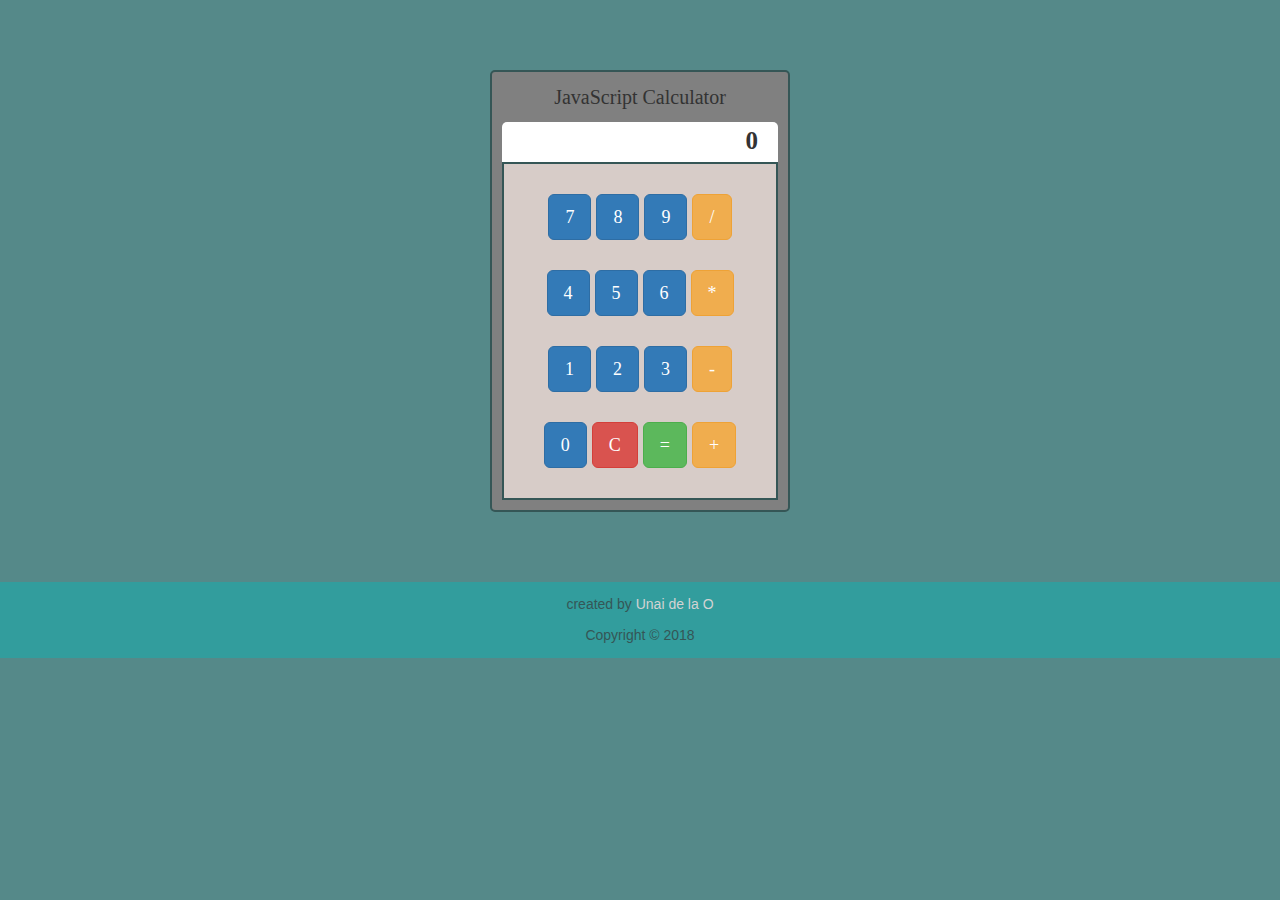
<file: Projects/JavaScript Calculator/index.html>
<!DOCTYPE html>
<html lang="en">
  <head>
    <meta charset="UTF-8">
    <meta name="viewport" content="width=device-width, initial-scale=1.0">
    <meta http-equiv="X-UA-Compatible" content="ie=edge">
    <title>JavaScript Calculator</title>
    <!-- Latest compiled and minified CSS -->
    <link rel="stylesheet" href="https://maxcdn.bootstrapcdn.com/bootstrap/3.3.7/css/bootstrap.min.css"
    integrity="sha384-BVYiiSIFeK1dGmJRAkycuHAHRg32OmUcww7on3RYdg4Va+PmSTsz/K68vbdEjh4u"
    crossorigin="anonymous">
    <!-- my CSS -->
    <link rel="stylesheet" href="style.css">
    <!-- Font Awesome minified CSS -->
    <link rel="stylesheet" href="https://cdnjs.cloudflare.com/ajax/libs/font-awesome/4.7.0/css/font-awesome.min.css">
  </head>
  <body>
    <div id="main" class="text-center">
      <div id="calculatorFrame">
        <p>JavaScript Calculator</p>
        <div id="lcdFrame">
          <span id="lcdText">0</span>
        </div>
        <div id="buttonsFrame">
            <br>
            <a class="btn btn-primary btn-lg" id="7">7</a>
            <a class="btn btn-primary btn-lg" id="8">8</a>
            <a class="btn btn-primary btn-lg" id="9">9</a>
            <a class="btn btn-warning btn-lg" id="/">/</a>
            <br>
            <br>
            <a class="btn btn-primary btn-lg" id="4">4</a>
            <a class="btn btn-primary btn-lg" id="5">5</a>
            <a class="btn btn-primary btn-lg" id="6">6</a>
            <a class="btn btn-warning btn-lg" id="*">*</a>
            <br>
            <br>
            <a class="btn btn-primary btn-lg" id="1">1</a>
            <a class="btn btn-primary btn-lg" id="2">2</a>
            <a class="btn btn-primary btn-lg" id="3">3</a>
            <a class="btn btn-warning btn-lg" id="-">-</a>
            <br>
            <br>
            <a class="btn btn-primary btn-lg" id="0">0</a>
            <a class="btn btn-danger btn-lg" id="delete">C</a>
            <a class="btn btn-success btn-lg" id="result">=</a>
            <a class="btn btn-warning btn-lg" id="+">+</a>
            <br>
            <br>
          </div>
        </div>
      </div>
   </div>
   <footer>
     <p></p>
     <p>created by <a href="http://codepen.io/unaidelao/">Unai de la O</a></p>
     <p>Copyright &copy; 2018</p>
   </footer>

   <!-- JQuery -->
   <script src="https://cdnjs.cloudflare.com/ajax/libs/jquery/3.1.0/jquery.min.js"></script>
   <!-- my JS -->
   <script src="index.js"></script>
  </body>
</html>
</file>
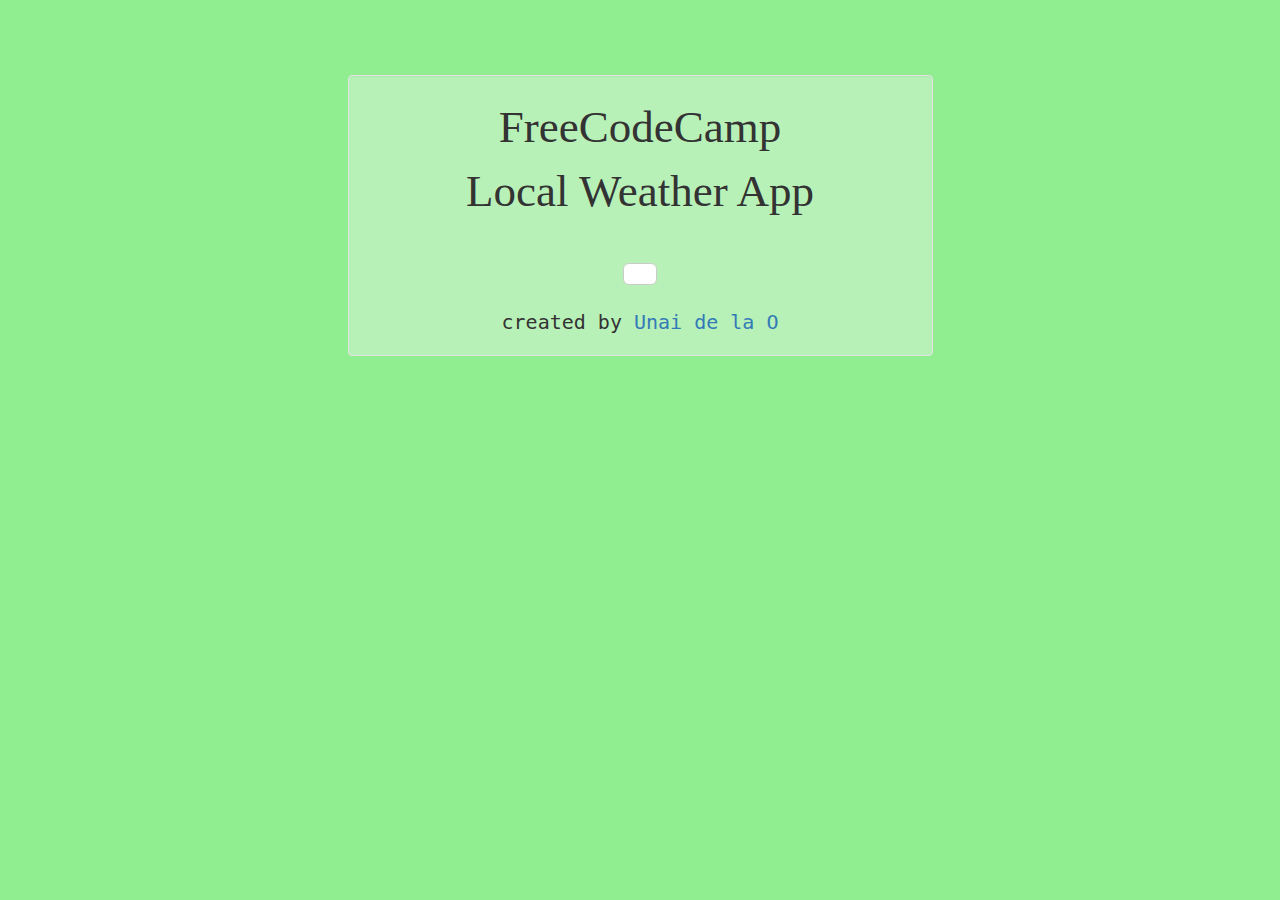
<file: Projects/Local Weather App/index.html>
<!DOCTYPE html>
<html lang="en">
  <head>
    <meta charset="UTF-8">
    <meta name="viewport" content="width=device-width, initial-scale=1.0">
    <meta http-equiv="X-UA-Compatible" content="ie=edge">
    <title>Local Weather App</title>
    <!-- Latest compiled and minified CSS -->
    <link rel="stylesheet" href="https://maxcdn.bootstrapcdn.com/bootstrap/3.3.7/css/bootstrap.min.css"
    integrity="sha384-BVYiiSIFeK1dGmJRAkycuHAHRg32OmUcww7on3RYdg4Va+PmSTsz/K68vbdEjh4u"
    crossorigin="anonymous">
    <!-- my CSS -->
    <link rel="stylesheet" href="style.css">
  </head>
  <body>
    <div class="container text-center">
      <div class="row">
        <div class="col-md-6 col-md-offset-3 well">
          <div id="title">
            <p>FreeCodeCamp<br>Local Weather App</p>
          </div>
          <div id="city-country"></div>
          <div id="country"></div>
          <div id="weatherType"></div>
          <div id="fahrenheit" class="btn btn-default btn-lg"></div>
          <div id="footer">
            <span>created by<a href="https://github.com/unaidelao" target="_blank"> Unai de la O</a></span>
          </div>
        </div>
      </div>
    </div>
  <!-- JQuery -->
  <script src="https://cdnjs.cloudflare.com/ajax/libs/jquery/3.1.0/jquery.min.js"></script>
  <!-- my JS -->
  <script src="index.js"></script>
  </body>
</html>
</file>
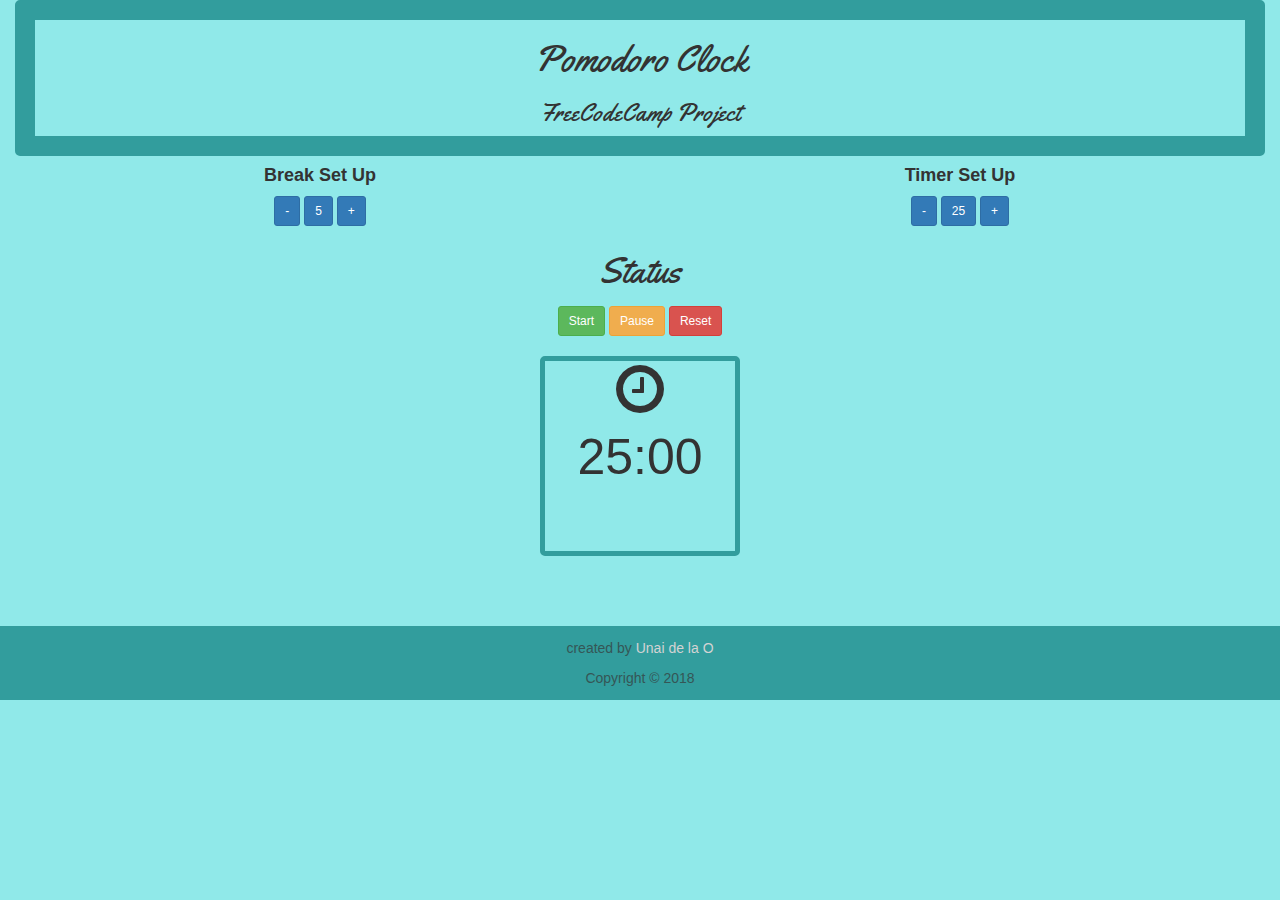
<file: Projects/Pomodoro Clock/index.html>
<!DOCTYPE html>
<html lang="en">
  <head>
    <meta charset="UTF-8">
    <meta name="viewport" content="width=device-width, initial-scale=1.0">
    <meta http-equiv="X-UA-Compatible" content="ie=edge">
    <title>Pomodoro Clock</title>
    <!-- Latest compiled and minified CSS -->
    <link rel="stylesheet" href="https://maxcdn.bootstrapcdn.com/bootstrap/3.3.7/css/bootstrap.min.css"
    integrity="sha384-BVYiiSIFeK1dGmJRAkycuHAHRg32OmUcww7on3RYdg4Va+PmSTsz/K68vbdEjh4u"
    crossorigin="anonymous">
    <!-- my CSS -->
    <link rel="stylesheet" href="style.css">
    <!-- Font Awesome minified CSS -->
    <link rel="stylesheet" href="https://cdnjs.cloudflare.com/ajax/libs/font-awesome/4.7.0/css/font-awesome.min.css">
    <!-- Google Fonts -->
    <link href="https://fonts.googleapis.com/css?family=Yellowtail" rel="stylesheet">
    <!-- Audio -->
    <audio>
	      <source src="http://www.myinstants.com/media/sounds/alert-hq.mp3"></source>
    </audio>
  </head>
  <body>
    <section class="container-fluid">
      <article id="mainTitle">
        <div class="row">
          <div class="col">
            <h1>Pomodoro Clock</h1>
            <h3>FreeCodeCamp Project</h3>
          </div>
        </div>
      </article>
      <!-- Zona de botones para el tiempo -->
      <article>
        <div class="row">
          <div class="col-xs-6">
            <h4>Break Set Up</h4>
          </div>
          <div class="col-xs-6">
            <h4>Timer Set Up</h4>
          </div>
        </div>

        <div class="row">
          <div class="col-xs-6">
            <button type="button" id="breakMinusBtn" class="btn btn-primary btn-sm">-</button>
            <button type="button" id="breakTime" class="btn btn-primary btn-sm">5</button>
            <button type="button" id="breakPlusBtn" class="btn btn-primary btn-sm">+</button>
          </div>
          <div class="col-xs-6">
            <button type="button" id="sessionMinusBtn" class="btn btn-primary btn-sm">-</button>
            <button type="button" id="sessionTime" class="btn btn-primary btn-sm">25</button>
            <button type="button" id="sessionPlusBtn" class="btn btn-primary btn-sm">+</button>
          </div>
        </div>
      </article>
      <br>

      <!-- Zona del reloj -->
      <article>
        <div class="row">
          <div class="col" id="status">
            <p>Status</p>
          </div>
        </div>
        <!-- Botones Start, Pause y Reset -->
        <div class="row">
          <button type="button" id="startBtn" class="btn btn-success btn-sm">Start</button>
          <button type="button" id="pauseBtn" class="btn btn-warning btn-sm">Pause</button>
          <button type="button" id="resetBtn" class="btn btn-danger btn-sm">Reset</button>
        </div>
        <br>
        <div class="row">
          <div class="col" id="clock">
            <i class="fa fa-clock-o fa-4x" aria-hidden="true"></i>
            <p id="clockTimer">25</p>
          </div>
        </div>
      </article>
    </section>
   <footer>
     <p></p>
     <p>created by <a href="http://codepen.io/unaidelao/">Unai de la O</a></p>
     <p>Copyright &copy; 2018</p>
   </footer>

   <!-- JQuery -->
   <script src="https://ajax.googleapis.com/ajax/libs/jquery/3.3.1/jquery.min.js"></script>
   <!-- my JS -->
   <script src="index.js"></script>
  </body>
</html>
</file>
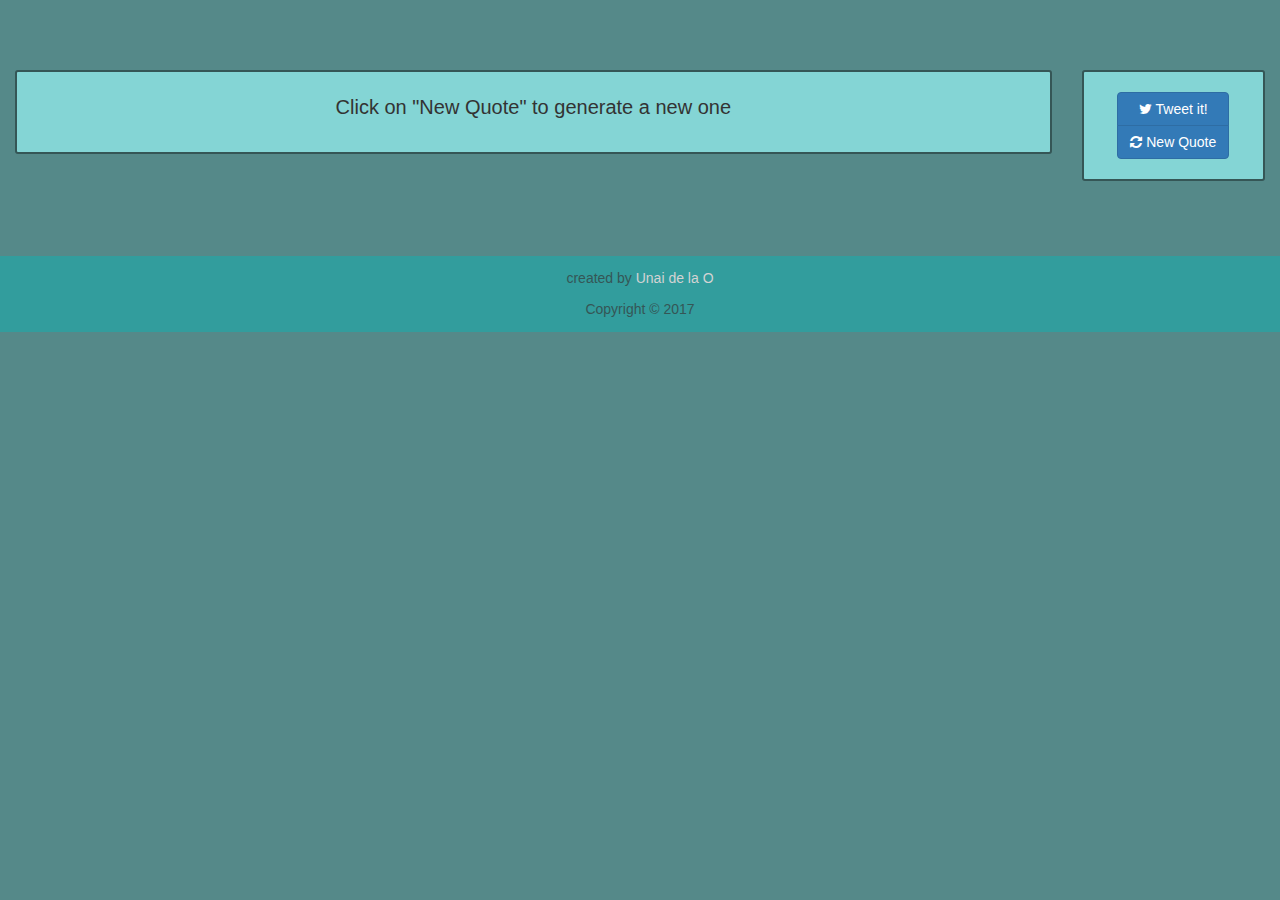
<file: Projects/Random Quote Machine/index.html>
<!DOCTYPE html>
<html lang="en">
  <head>
    <meta charset="UTF-8">
    <meta name="viewport" content="width=device-width, initial-scale=1.0">
    <meta http-equiv="X-UA-Compatible" content="ie=edge">
    <title>Ramdom Quote Machine</title>
    <!-- Latest compiled and minified CSS -->
    <link rel="stylesheet" href="https://maxcdn.bootstrapcdn.com/bootstrap/3.3.7/css/bootstrap.min.css"
    integrity="sha384-BVYiiSIFeK1dGmJRAkycuHAHRg32OmUcww7on3RYdg4Va+PmSTsz/K68vbdEjh4u"
    crossorigin="anonymous">
    <!-- my CSS -->
    <link rel="stylesheet" href="misestilos.css">
    <!-- Font Awesome minified CSS -->
    <link rel="stylesheet" href="https://cdnjs.cloudflare.com/ajax/libs/font-awesome/4.7.0/css/font-awesome.min.css">
  </head>
  <body>
    <section id="main">
      <div class="container-fluid">
        <div class="row">
          <div class="col-md-10">
            <article id="quoteDisplay" class="box">
              <p>Click on "New Quote" to generate a new one</p>
            </article>
          </div>
        <div class="col-md-2">
           <aside class="box">
             <div class="btn-group-vertical">
               <a id="tweetting" href="#" class="btn btn-primary twitter-share-button" target="_blank"><i class="fa fa-twitter" aria-hidden:"true"></i> Tweet it!</a>
               <a class="btn btn-primary" id="newQuote"><i class="fa fa-refresh" aria-hidden:"true"></i> New Quote</a>
             </div>
          </aside>
        </div>
       </div>
     </div>
   </section>

   <footer>
     <p></p>
     <p>created by <a href="http://codepen.io/unaidelao/">Unai de la O</a></p>
     <p>Copyright &copy; 2017</p>
   </footer>

   <!-- JQuery -->
   <script src="https://cdnjs.cloudflare.com/ajax/libs/jquery/3.1.0/jquery.min.js"></script>
   <!-- my JS -->
   <script src="index.js"></script>
  </body>
</html>
</file>
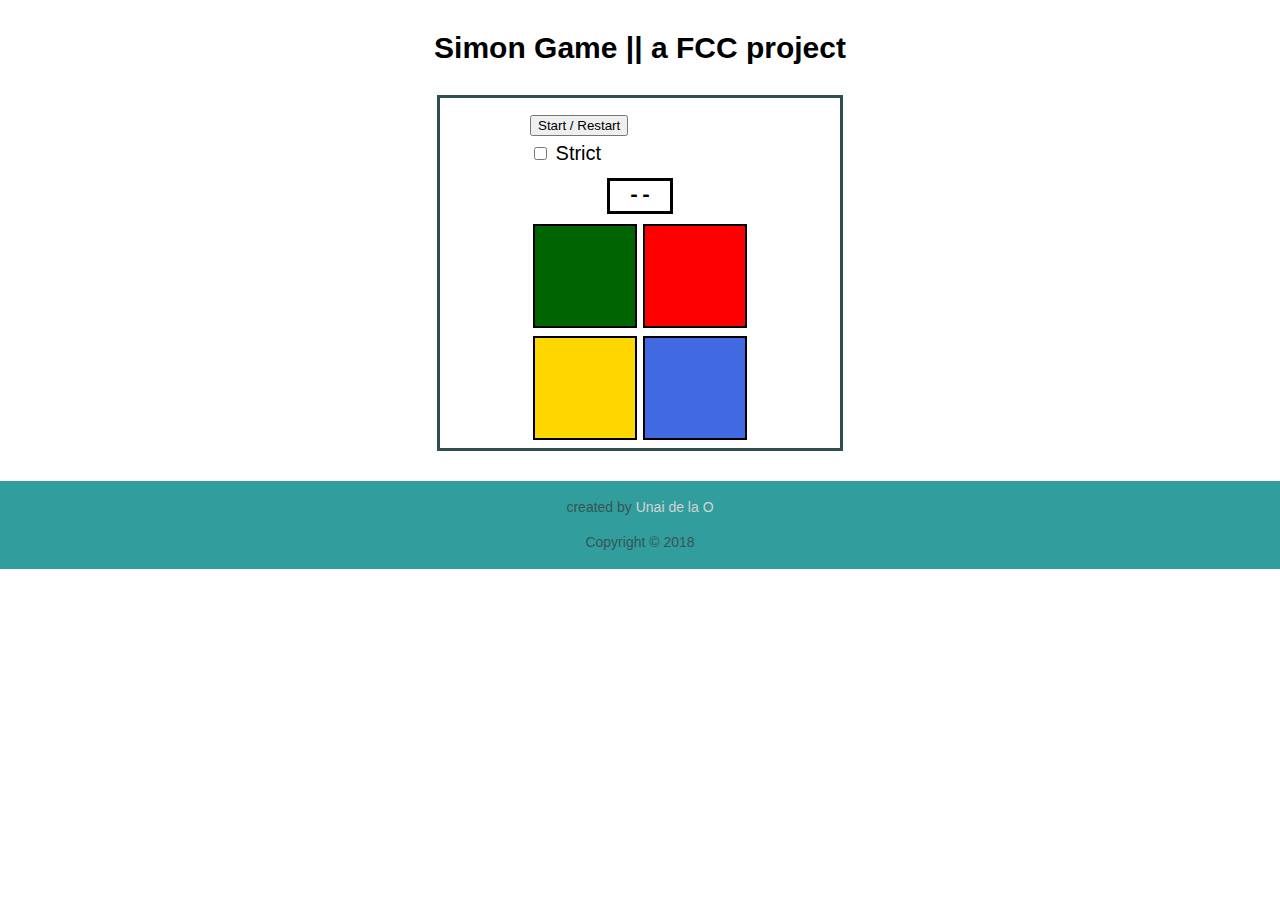
<file: Projects/Simon Says Game/index.html>
<!DOCTYPE html>
<html lang="en">
  <head>
    <meta charset="UTF-8">
    <meta name="viewport" content="width=device-width, initial-scale=1.0">
    <meta http-equiv="X-UA-Compatible" content="ie=edge">
    <title>Simon Game</title>
    <!-- my CSS -->
    <link rel="stylesheet" href="style.css">
  </head>
  <body>
    
    <!-- GAME TITLE -->
    <div id="title">
      <h2>Simon Game || a FCC project</h2>
    </div>
    
    <!-- wrapper for background-image -->
    <div class="wrapper">
    <!-- BUTTONS AND DISPLAY ZONE -->
    <div id="displayZone">
    
      <!-- Start Button -->
      <div id="startBtnDiv">
        <button id="startBtn">Start / Restart</button>
      </div>
      
      <!-- Strict checkbox -->
      <div id="strictBtn">
        <label><input type="checkbox" id="cbox1" value="strict_checkbox"> Strict</label>
      </div>
      
      <!-- Display Led -->
      <div id="displayLed"></div>
    </div> <!-- end div displayZone -->
    
    <!-- COLORED BUTTONS ZONE (Play Zone) -->
    <div id="playZone">
      <div>
        <!-- green button-->
        <div id="a" class="playBtn"></div>
        <!-- red button-->
        <div id="b" class="playBtn"></div>
      </div>
      <div>
        <!-- yellow button-->
        <div id="c" class="playBtn"></div>
        <!-- blue button-->
        <div id="d" class="playBtn"></div>
      </div>
    </div> <!-- end div playZone -->
    </div> <!-- end class wrapper -->
    
    <!-- FOOTER -->
    <footer>
     <p></p>
     <p>created by <a href="http://codepen.io/unaidelao/">Unai de la O</a></p>
     <p>Copyright &copy; 2018</p>
   </footer>
     
    <!-- JQuery -->
    <script src="https://ajax.googleapis.com/ajax/libs/jquery/3.3.1/jquery.min.js"></script>
    <!-- my JS -->
    <script src="index.js"></script>
  </body>
</html>
</file>
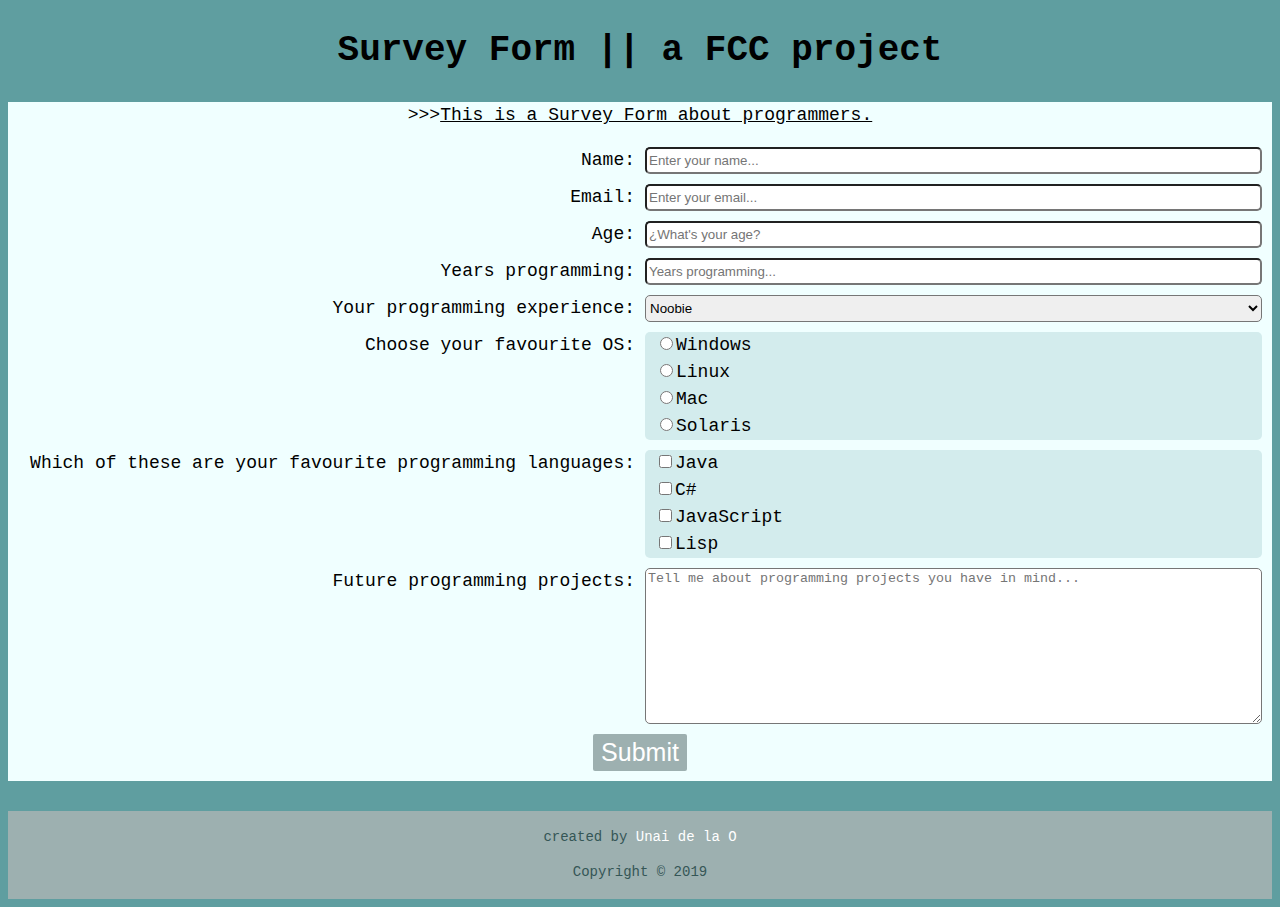
<file: Projects/Survey Form/index.html>
<!DOCTYPE html>
<html lang="en">
    <head>
        <meta charset="UTF-8" />
        <meta name="viewport" content="width=device-width, initial-scale=1.0" />
        <meta http-equiv="X-UA-Compatible" content="ie=edge" />
        <title>Survey Form</title>
        <!-- my CSS -->
        <link rel="stylesheet" href="style.css" />
    </head>
    <body>
        <!-- title -->
        <h1 id="title">Survey Form || a FCC project</h1>
        <!-- FORM -->
        <form id="survey-form">
            <p>>>><span>This is a Survey Form about programmers.</span></p>

            <!-- name -->
            <div class="input-div">
                <label id="name-label" class="go-right" for="name"
                    >Name:
                </label>
                <input
                    type="text"
                    name="name"
                    id="name"
                    placeholder="Enter your name..."
                    required
                />
            </div>

            <!-- email -->
            <div class="input-div">
                <label id="email-label" class="go-right" for="email"
                    >Email:
                </label>
                <input
                    type="email"
                    name="email"
                    id="email"
                    placeholder="Enter your email..."
                    required
                />
            </div>

            <!-- age -->
            <div class="input-div">
                <label id="age-label" class="go-right" for="age">Age: </label>
                <input
                    type="number"
                    name="age"
                    id="age"
                    placeholder="¿What's your age?"
                    min="1"
                    max="100"
                />
            </div>

            <!-- years programming -->
            <div class="input-div">
                <label id="number-label" class="go-right" for="number"
                    >Years programming:
                </label>
                <input
                    type="number"
                    name="number"
                    id="number"
                    placeholder="Years programming..."
                    min="0"
                    max="75"
                />
            </div>

            <!-- DROPDOWN, programming experience -->
            <div class="input-div">
                <label for="experience" class="go-right"
                    >Your programming experience:
                </label>
                <select id="dropdown" name="experience">
                    <option disabled value>Select an option</option>
                    <option value="noobie">Noobie</option>
                    <option value="junior">Junior Programmer</option>
                    <option value="senior">Senior Programmer</option>
                    <option value="expert">Expert Programmer</option>
                </select>
            </div>

            <!-- RADIO GROUP, favourite OS -->
            <div class="input-div">
                <label for="favourite-os" class="go-right"
                    >Choose your favourite OS:
                </label>
                <div class="radio-group">
                    <input
                        type="radio"
                        name="favourite-os"
                        value="Windows"
                    />Windows<br />
                    <input
                        type="radio"
                        name="favourite-os"
                        value="Linux"
                    />Linux<br />
                    <input
                        type="radio"
                        name="favourite-os"
                        value="Mac"
                    />Mac<br />
                    <input
                        type="radio"
                        name="favourite-os"
                        value="Linux"
                    />Solaris<br />
                </div>
            </div>

            <!-- CHECKBOX, favourite programming languages -->
            <div class="input-div">
                <label for="favourite-languages" class="go-right"
                    >Which of these are your favourite programming languages:
                </label>
                <div class="checkbox">
                    <input
                        type="checkbox"
                        name="favourite-languages"
                        value="Java"
                    />Java<br />
                    <input
                        type="checkbox"
                        name="favourite-languages"
                        value="C#"
                    />C#<br />
                    <input
                        type="checkbox"
                        name="favourite-languages"
                        value="JavaScript"
                    />JavaScript<br />
                    <input
                        type="checkbox"
                        name="favourite-languages"
                        value="Lisp"
                    />Lisp<br />
                </div>
            </div>

            <!-- text area -->
            <div class="input-div">
                <label for="future-projects" class="go-right"
                    >Future programming projects:
                </label>
                <textarea
                    rows="10"
                    cols="50"
                    id="future-projects"
                    name="future-projects"
                    placeholder="Tell me about programming projects you have in mind..."
                ></textarea>
            </div>

            <!-- submit button -->
            <button id="submit" type="submit">Submit</button>
        </form>

        <!-- FOOTER -->
        <footer>
            <p></p>
            <p>
                created by
                <a href="http://codepen.io/unaidelao/">Unai de la O</a>
            </p>
            <p>Copyright &copy; 2019</p>
        </footer>
    </body>
</html>
</file>
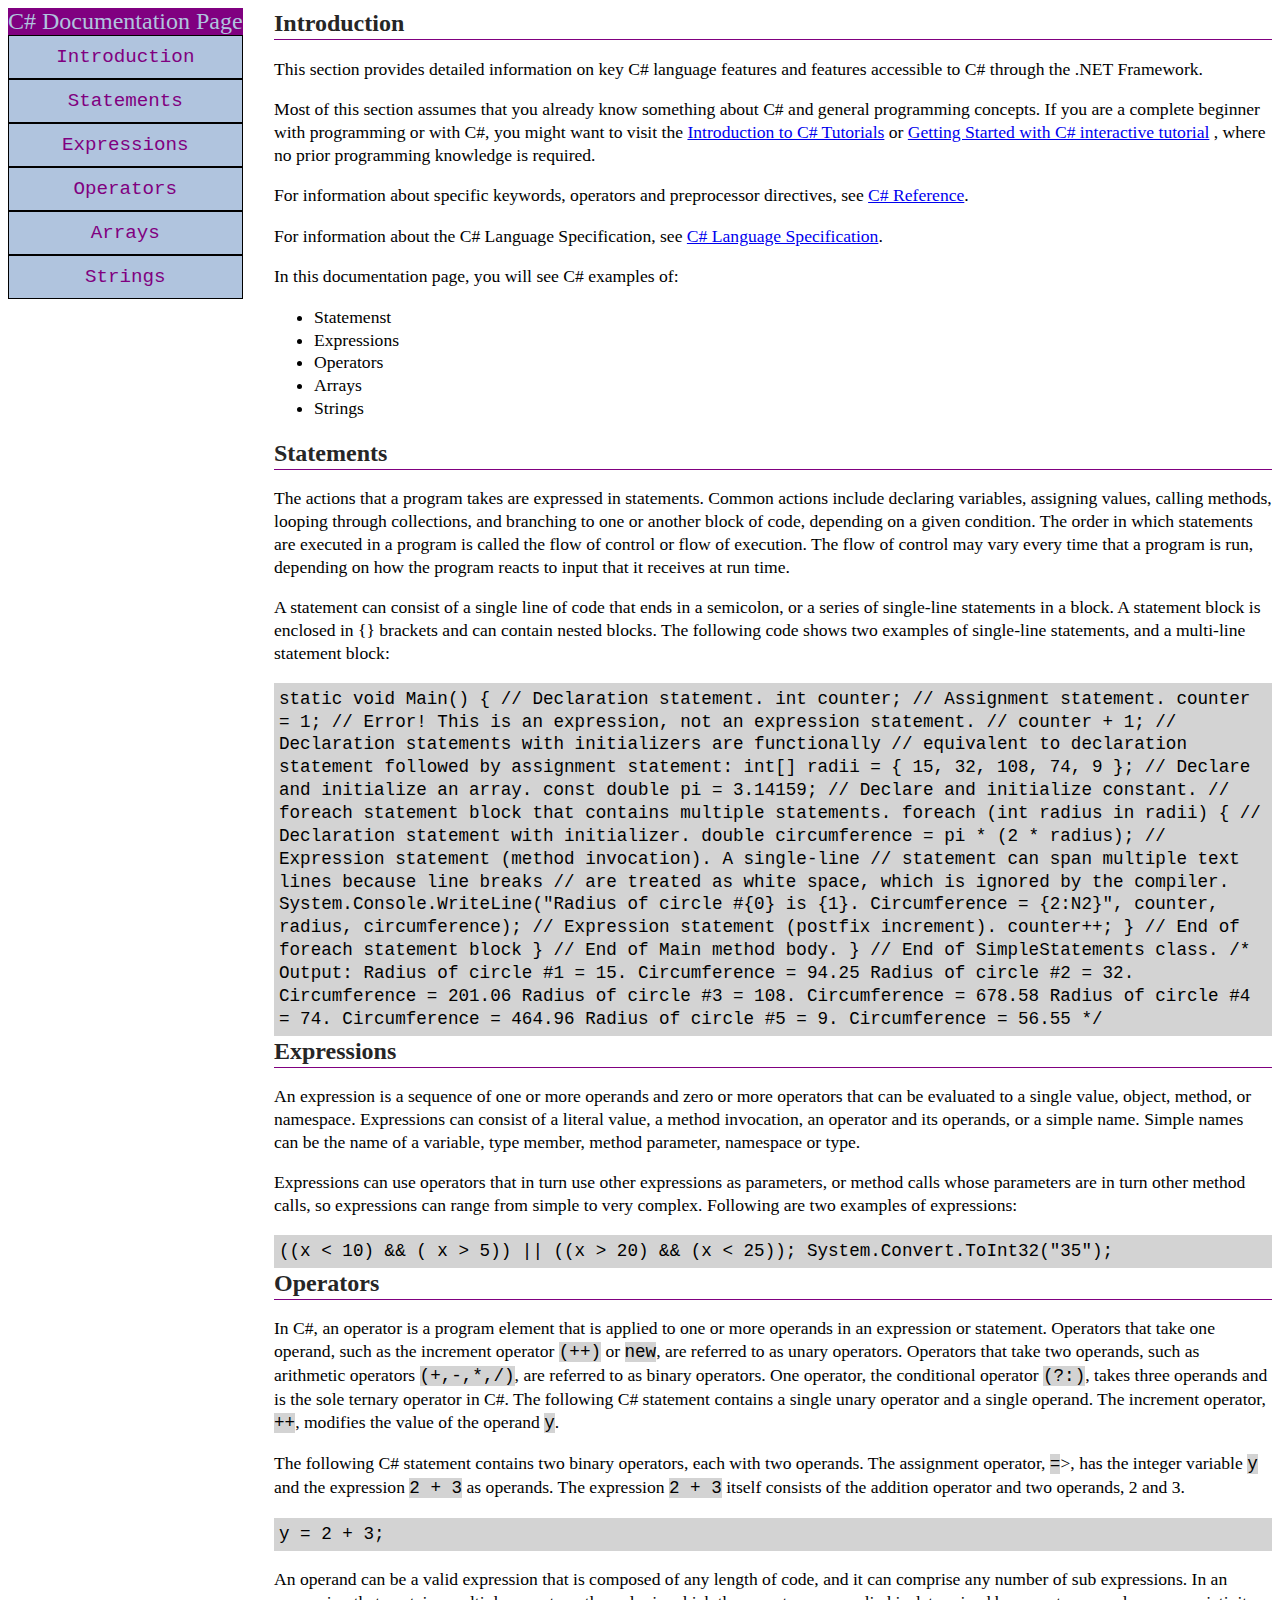
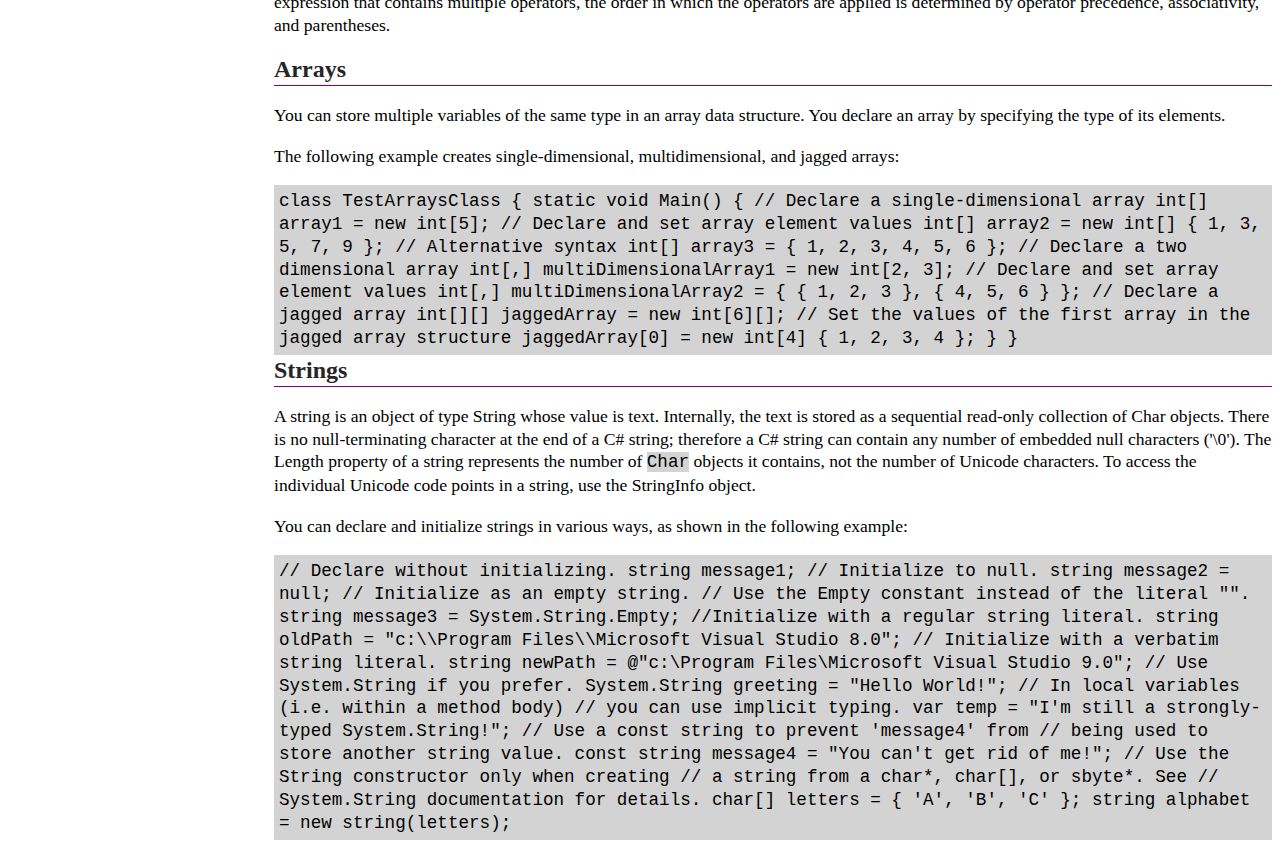
<file: Projects/Technical Documentation Page/index.html>
<!DOCTYPE html>
<html lang="en">
    <head>
        <meta charset="UTF-8" />
        <meta name="viewport" content="width=device-width, initial-scale=1.0" />
        <meta http-equiv="X-UA-Compatible" content="ie=edge" />
        <meta name="author" content="Unai de la O" />
        <!-- my CSS -->
        <link rel="stylesheet" href="style.css" />
        <title>C# Technical Documentation Page</title>
    </head>
    <body>
        <div id="grid-layout">
            <!-- NAVBAR -->
            <nav id="navbar">
                <header>C# Documentation Page</header>
                <a href="#Introduction" class="nav-link">Introduction</a>
                <a href="#Statements" class="nav-link">Statements</a>
                <a href="#Expressions" class="nav-link">Expressions</a>
                <a href="#Operators" class="nav-link">Operators</a>
                <a href="#Arrays" class="nav-link">Arrays</a>
                <a href="#Strings" class="nav-link">Strings</a>
            </nav>
            <!-- MAIN -->
            <main id="main-doc">
                <!-- Introduction -->
                <section id="Introduction" class="main-section">
                    <header>Introduction</header>
                    <p>
                        This section provides detailed information on key C#
                        language features and features accessible to C# through
                        the .NET Framework.
                    </p>
                    <p>
                        Most of this section assumes that you already know
                        something about C# and general programming concepts. If
                        you are a complete beginner with programming or with C#,
                        you might want to visit the
                        <a
                            href="https://docs.microsoft.com/en-us/dotnet/csharp/tutorials/intro-to-csharp/index"
                            >Introduction to C# Tutorials</a
                        >
                        or
                        <a
                            href="https://dotnet.microsoft.com/learn/dotnet/in-browser-tutorial/1"
                            >Getting Started with C# interactive tutorial</a
                        >
                        , where no prior programming knowledge is required.
                    </p>
                    <p>
                        For information about specific keywords, operators and
                        preprocessor directives, see
                        <a
                            href="https://docs.microsoft.com/en-us/dotnet/csharp/language-reference/index"
                            >C# Reference</a
                        >.
                    </p>
                    <p>
                        For information about the C# Language Specification, see
                        <a
                            href="https://docs.microsoft.com/en-us/dotnet/csharp/language-reference/language-specification/introduction"
                            >C# Language Specification</a
                        >.
                    </p>
                    <p>
                        In this documentation page, you will see C# examples of:
                    </p>
                    <ul>
                        <li>Statemenst</li>
                        <li>Expressions</li>
                        <li>Operators</li>
                        <li>Arrays</li>
                        <li>Strings</li>
                    </ul>
                </section>
                <!-- Statements -->
                <section id="Statements" class="main-section">
                    <header>Statements</header>
                    <p>
                        The actions that a program takes are expressed in
                        statements. Common actions include declaring variables,
                        assigning values, calling methods, looping through
                        collections, and branching to one or another block of
                        code, depending on a given condition. The order in which
                        statements are executed in a program is called the flow
                        of control or flow of execution. The flow of control may
                        vary every time that a program is run, depending on how
                        the program reacts to input that it receives at run
                        time.
                    </p>
                    <p>
                        A statement can consist of a single line of code that
                        ends in a semicolon, or a series of single-line
                        statements in a block. A statement block is enclosed in
                        {} brackets and can contain nested blocks. The following
                        code shows two examples of single-line statements, and a
                        multi-line statement block:
                    </p>
                    <code class="large-code"
                        >static void Main() { // Declaration statement. int
                        counter; // Assignment statement. counter = 1; // Error!
                        This is an expression, not an expression statement. //
                        counter + 1; // Declaration statements with initializers
                        are functionally // equivalent to declaration statement
                        followed by assignment statement: int[] radii = { 15,
                        32, 108, 74, 9 }; // Declare and initialize an array.
                        const double pi = 3.14159; // Declare and initialize
                        constant. // foreach statement block that contains
                        multiple statements. foreach (int radius in radii) { //
                        Declaration statement with initializer. double
                        circumference = pi * (2 * radius); // Expression
                        statement (method invocation). A single-line //
                        statement can span multiple text lines because line
                        breaks // are treated as white space, which is ignored
                        by the compiler. System.Console.WriteLine("Radius of
                        circle #{0} is {1}. Circumference = {2:N2}", counter,
                        radius, circumference); // Expression statement (postfix
                        increment). counter++; } // End of foreach statement
                        block } // End of Main method body. } // End of
                        SimpleStatements class. /* Output: Radius of circle #1 =
                        15. Circumference = 94.25 Radius of circle #2 = 32.
                        Circumference = 201.06 Radius of circle #3 = 108.
                        Circumference = 678.58 Radius of circle #4 = 74.
                        Circumference = 464.96 Radius of circle #5 = 9.
                        Circumference = 56.55 */</code
                    >
                </section>
                <!-- Expressions -->
                <section id="Expressions" class="main-section">
                    <header>Expressions</header>
                    <p>
                        An expression is a sequence of one or more operands and
                        zero or more operators that can be evaluated to a single
                        value, object, method, or namespace. Expressions can
                        consist of a literal value, a method invocation, an
                        operator and its operands, or a simple name. Simple
                        names can be the name of a variable, type member, method
                        parameter, namespace or type.
                    </p>
                    <p>
                        Expressions can use operators that in turn use other
                        expressions as parameters, or method calls whose
                        parameters are in turn other method calls, so
                        expressions can range from simple to very complex.
                        Following are two examples of expressions:
                    </p>
                    <code class="large-code"
                        >((x < 10) && ( x > 5)) || ((x > 20) && (x < 25));
                        System.Convert.ToInt32("35");</code
                    >
                </section>
                <!-- Operators -->
                <section id="Operators" class="main-section">
                    <header>Operators</header>
                    <p>
                        In C#, an operator is a program element that is applied
                        to one or more operands in an expression or statement.
                        Operators that take one operand, such as the increment
                        operator <code class="small-code">(++)</code> or
                        <code class="small-code">new</code>, are referred to as
                        unary operators. Operators that take two operands, such
                        as arithmetic operators
                        <code class="small-code">(+,-,*,/)</code>, are referred
                        to as binary operators. One operator, the conditional
                        operator <code class="small-code">(?:)</code>, takes
                        three operands and is the sole ternary operator in C#.
                        The following C# statement contains a single unary
                        operator and a single operand. The increment operator,
                        <code class="small-code">++</code>, modifies the value
                        of the operand <code class="small-code">y</code>.
                    </p>
                    <p>
                        The following C# statement contains two binary
                        operators, each with two operands. The assignment
                        operator,
                        <code class="small-code">=</code>>, has the integer
                        variable <code class="small-code">y</code> and the
                        expression <code class="small-code">2 + 3</code> as
                        operands. The expression
                        <code class="small-code">2 + 3</code> itself consists of
                        the addition operator and two operands, 2 and 3.
                    </p>
                    <code class="large-code">y = 2 + 3;</code>
                    <p>
                        An operand can be a valid expression that is composed of
                        any length of code, and it can comprise any number of
                        sub expressions. In an expression that contains multiple
                        operators, the order in which the operators are applied
                        is determined by operator precedence, associativity, and
                        parentheses.
                    </p>
                </section>
                <!-- Arrays -->
                <section id="Arrays" class="main-section">
                    <header>Arrays</header>
                    <p>
                        You can store multiple variables of the same type in an
                        array data structure. You declare an array by specifying
                        the type of its elements.
                    </p>
                    <p>
                        The following example creates single-dimensional,
                        multidimensional, and jagged arrays:
                    </p>
                    <code class="large-code"
                        >class TestArraysClass { static void Main() { // Declare
                        a single-dimensional array int[] array1 = new int[5]; //
                        Declare and set array element values int[] array2 = new
                        int[] { 1, 3, 5, 7, 9 }; // Alternative syntax int[]
                        array3 = { 1, 2, 3, 4, 5, 6 }; // Declare a two
                        dimensional array int[,] multiDimensionalArray1 = new
                        int[2, 3]; // Declare and set array element values
                        int[,] multiDimensionalArray2 = { { 1, 2, 3 }, { 4, 5, 6
                        } }; // Declare a jagged array int[][] jaggedArray = new
                        int[6][]; // Set the values of the first array in the
                        jagged array structure jaggedArray[0] = new int[4] { 1,
                        2, 3, 4 }; } }</code
                    >
                </section>
                <!-- Strings -->
                <section id="Strings" class="main-section">
                    <header>Strings</header>
                    <p>
                        A string is an object of type String whose value is
                        text. Internally, the text is stored as a sequential
                        read-only collection of Char objects. There is no
                        null-terminating character at the end of a C# string;
                        therefore a C# string can contain any number of embedded
                        null characters ('\0'). The Length property of a string
                        represents the number of
                        <code class="small-code">Char</code> objects it
                        contains, not the number of Unicode characters. To
                        access the individual Unicode code points in a string,
                        use the StringInfo object.
                    </p>
                    <p>
                        You can declare and initialize strings in various ways,
                        as shown in the following example:
                    </p>
                    <code class="large-code"
                        >// Declare without initializing. string message1; //
                        Initialize to null. string message2 = null; //
                        Initialize as an empty string. // Use the Empty constant
                        instead of the literal "". string message3 =
                        System.String.Empty; //Initialize with a regular string
                        literal. string oldPath = "c:\\Program Files\\Microsoft
                        Visual Studio 8.0"; // Initialize with a verbatim string
                        literal. string newPath = @"c:\Program Files\Microsoft
                        Visual Studio 9.0"; // Use System.String if you prefer.
                        System.String greeting = "Hello World!"; // In local
                        variables (i.e. within a method body) // you can use
                        implicit typing. var temp = "I'm still a strongly-typed
                        System.String!"; // Use a const string to prevent
                        'message4' from // being used to store another string
                        value. const string message4 = "You can't get rid of
                        me!"; // Use the String constructor only when creating
                        // a string from a char*, char[], or sbyte*. See //
                        System.String documentation for details. char[] letters
                        = { 'A', 'B', 'C' }; string alphabet = new
                        string(letters);</code
                    >
                </section>
            </main>
        </div>
    </body>
</html>
</file>
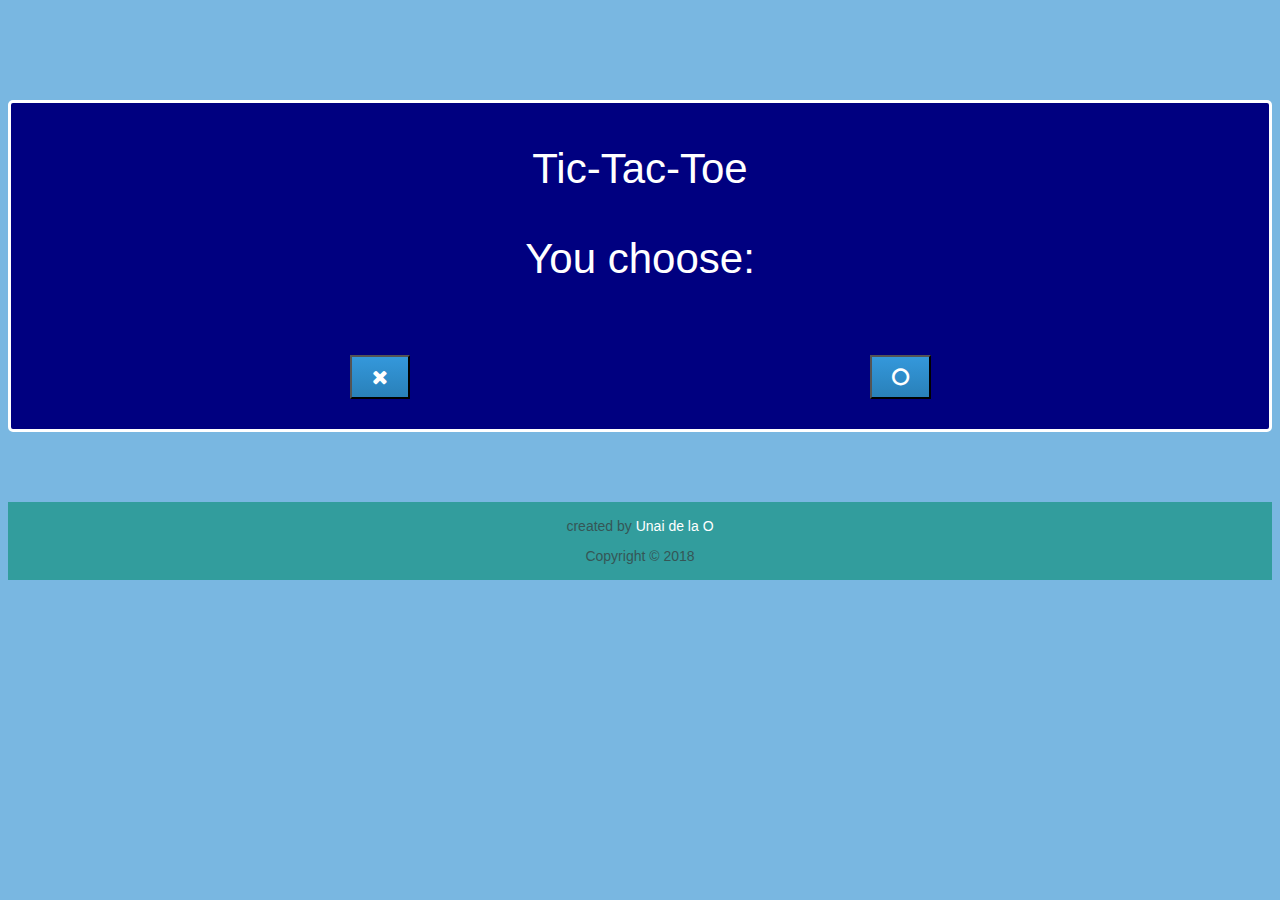
<file: Projects/Tic Tac Toe/index.html>
<!DOCTYPE html>
<html lang="en">
  <head>
    <meta charset="UTF-8">
    <meta name="viewport" content="width=device-width, initial-scale=1.0">
    <meta http-equiv="X-UA-Compatible" content="ie=edge">
    <title>Tic Tac Toe</title>
    <!-- my CSS -->
    <link rel="stylesheet" href="style.css">
    <!-- Font Awesome minified CSS -->
    <link rel="stylesheet" href="https://cdnjs.cloudflare.com/ajax/libs/font-awesome/4.7.0/css/font-awesome.min.css">
  </head>
  <body>
    
    <div id="userChoice" class="wrapper">
        <div id="chooseText"><p>Tic-Tac-Toe</p><p>You choose:</p></div>
        <div class="set1"><button id="btnX" type="button" class="fa fa-times"></button></div>
        <div class="set2"><button id="btnO" type="button" class="fa fa-circle-o"></button></div>
        <div></div>
    </div> <!-- end div userChoice -->
    <div class="footer">
      <p></p>
      <p>created by <a href="http://codepen.io/unaidelao/">Unai de la O</a></p>
      <p>Copyright &copy; 2018</p>
    </div>
    
    <!-- OJO!! ESTA PARTE NO SE VISUALIZA BIEN. NO SALE BIEN EL GRID -->
    <div id="game" class="wrapper">
      <div id="gameText">Tic-Tac-Toe</div>
        
        <div class="none"></div>
        <div id="firstRow" class="wrapper">
          <div><button id="first" type="button" class="playBtn" name="empty"></button></div>
          <div><button id="second" type="button" class="playBtn" name="empty"></button></div>
          <div><button id="third" type="button" class="playBtn" name="empty"></button></div>
        </div>
        
        <div class="none"></div>
        <div class="none"></div>
        <div id="secondRow" class="wrapper">
          <div><button id="fourth" type="button" class="playBtn" name="empty"></button></div>
          <div><button id="fifth" type="button" class="playBtn" name="empty"></button></div>
          <div><button id="sixth" type="button" class="playBtn" name="empty"></button></div>
        </div>
        
        <div class="none"></div>
        <div class="none"></div>
        <div id="thirdRow" class="wrapper">
          <div><button id="seventh" type="button" class="playBtn" name="empty"></button></div>
          <div><button id="eighth" type="button" class="playBtn" name="empty"></button></div>
          <div><button id="nineth" type="button" class="playBtn" name="empty"></button></div>
        </div>
        
        <div class="none"></div>
        
    </div> <!-- end div game -->
      
    <div class="greetings">
      <p>Thanks for playing!!</p>
      <p>You can check more projects at <a href="http://codepen.io/unaidelao/">my codepen page</a>!!</p>
    </div>
     
    <!-- JQuery -->
    <script src="https://ajax.googleapis.com/ajax/libs/jquery/3.3.1/jquery.min.js"></script>
    <!-- my JS -->
    <script src="index.js"></script>
  </body>
</html>
</file>
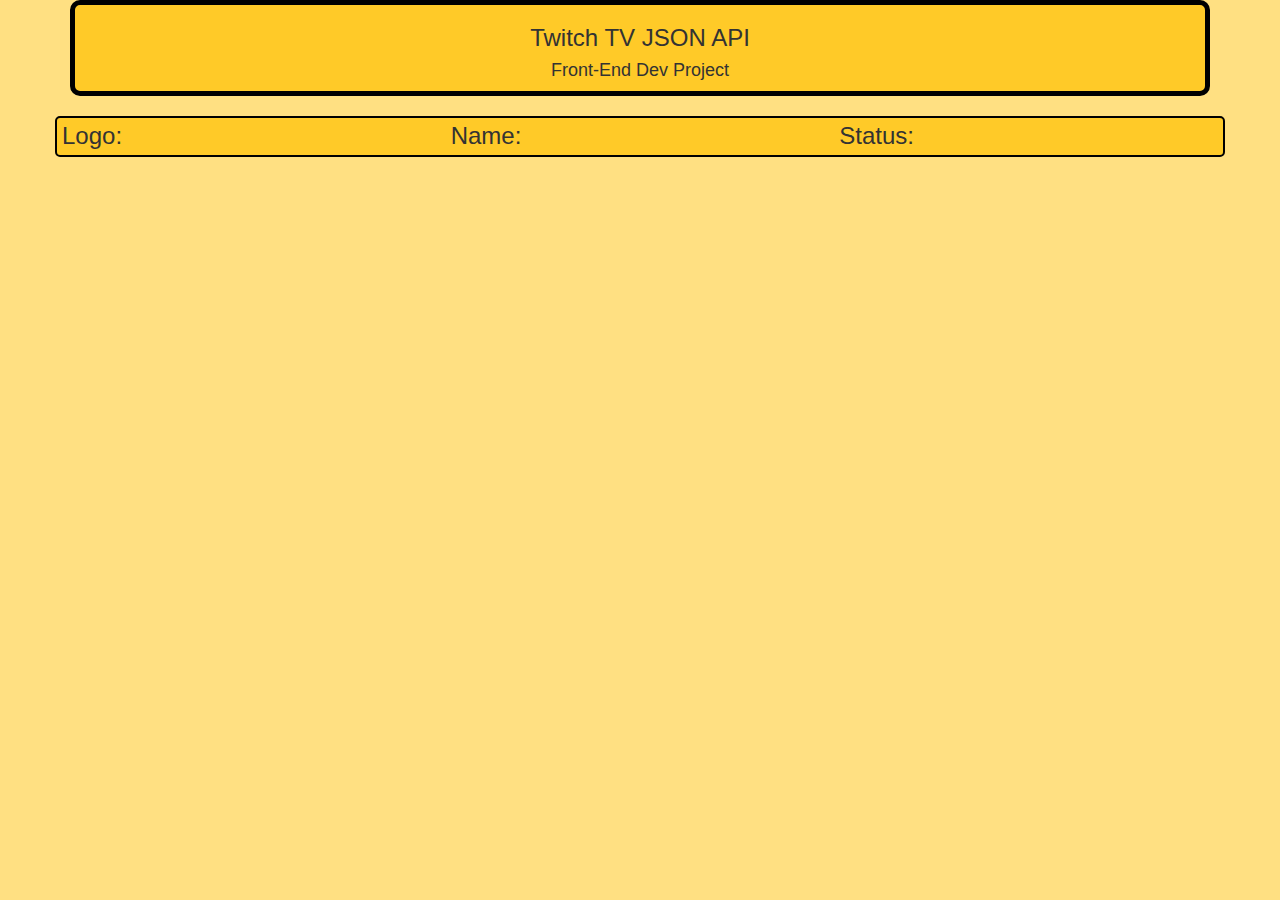
<file: Projects/TwitchTv JSON API/index.html>
<!DOCTYPE html>
<html lang="en">
  <head>
    <meta charset="UTF-8">
    <meta name="viewport" content="width=device-width, initial-scale=1.0">
    <meta http-equiv="X-UA-Compatible" content="ie=edge">
    <title>TwitchTv JSON API</title>
    <!-- Latest compiled and minified CSS -->
    <link rel="stylesheet" href="https://maxcdn.bootstrapcdn.com/bootstrap/3.3.7/css/bootstrap.min.css"
    integrity="sha384-BVYiiSIFeK1dGmJRAkycuHAHRg32OmUcww7on3RYdg4Va+PmSTsz/K68vbdEjh4u"
    crossorigin="anonymous">
    <!-- my CSS -->
    <link rel="stylesheet" href="style.css">
  </head>
  <body>
    <div class="container">
      <div id="header" class="text-center">
        <h3>Twitch TV JSON API</h3>
        <h4>Front-End Dev Project</h4>
      </div>
        <h3>
      <div class="row" id="infoBar">
      <div class="col-md-4">Logo:</div>
      <div class="col-md-4">Name:</div>
      <div class="col-md-4">Status:</div>
      </div>
        </h3>

      <div id="channelInfo"></div>
    </div>
  <!-- JQuery -->
  <script src="https://cdnjs.cloudflare.com/ajax/libs/jquery/3.1.0/jquery.min.js"></script>
  <!-- my JS -->
  <script src="main.js"></script>
  </body>
</html>
</file>
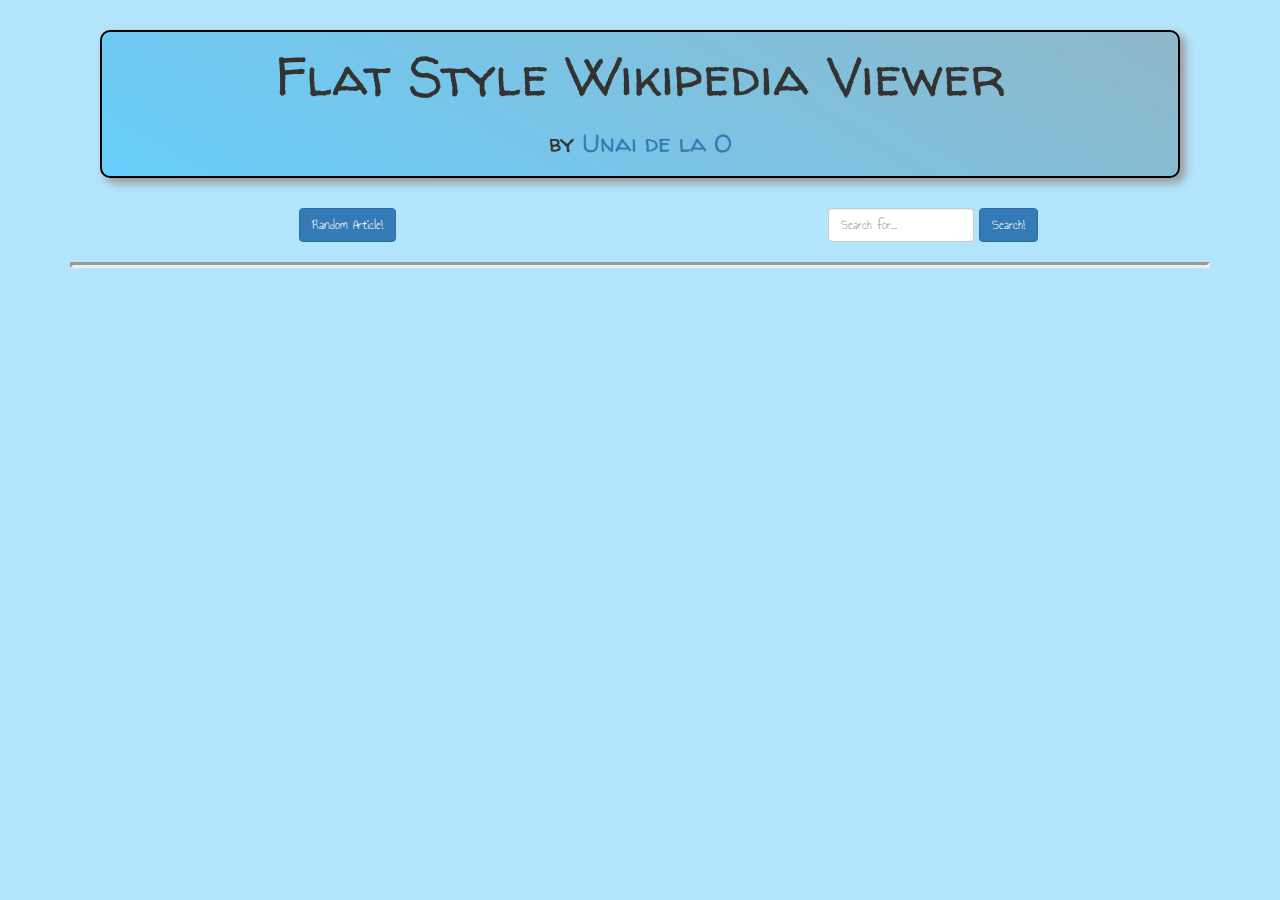
<file: Projects/Wikipedia Viewer/index.html>
<!DOCTYPE html>
<html lang="en">
<head>
  <meta charset="UTF-8">
  <meta name="viewport" content="width=device-width, initial-scale=1.0">
  <meta http-equiv="X-UA-Compatible" content="ie=edge">
  <title>Wikipedia Viewer</title>
  <link rel="stylesheet" href="https://maxcdn.bootstrapcdn.com/bootstrap/3.3.7/css/bootstrap.min.css"
    integrity="sha384-BVYiiSIFeK1dGmJRAkycuHAHRg32OmUcww7on3RYdg4Va+PmSTsz/K68vbdEjh4u"
    crossorigin="anonymous">
  <!-- my CSS -->
  <link rel="stylesheet" href="style.css">
  <!-- Used Google Fonts -->
  <link href="https://fonts.googleapis.com/css?family=Annie+Use+Your+Telescope|Walter+Turncoat" rel="stylesheet">
</head>
<body>
  <div class="container">
  <header id="mainTitle" class="text-center">
    <p>Flat Style Wikipedia Viewer</p>
    <p id="githubLink">by <a href="https://github.com/unaidelao">Unai de la O</a></p>
  </header>
  <section id="buttons">
    <div class="row">
      <div class="col-xs-12 col-md-6 col-lg-6">
        <a href="https://en.wikipedia.org/wiki/Special:Random" target="_blank"><button class="btn btn-primary" type="button">Random Article!</button></a>
      </div><!-- /.col -->
      <div class="col-xs-12 col-md-6 col-lg-6">
        <form class="form-inline">
          <input type="search" class="form-control" placeholder="Search for..." id="searchInput">
          <button class="btn btn-primary" type="button" id="searchButton">Search!</button>
        </form>
      </div><!-- /.col -->
    </div><!-- /.row -->
  </section>
<hr>
  <section>
    <div class="text-left" id="searchResults">
    </div>
  </section>
</div><!-- /.container -->

<!-- JQuery -->
<script src="https://cdnjs.cloudflare.com/ajax/libs/jquery/3.1.0/jquery.min.js"></script>
<!-- my JS -->
<script src="main.js"></script>
</body>
</html>
</file>
<file: Projects/JavaScript Calculator/style.css>
body{
  font: 20px/1.5 Arial, Helvetica, sans-serif;
  padding:0px;
  margin:0px;
  background-color: #558989;
  text-align:center;
}

#main{
  margin-top:70px;
}

#calculatorFrame{
  padding: 10px;
  margin: auto;
  border-radius: 5px;
  border:#355656 solid 2px;
  margin-bottom: 5px;
  background-color: grey;
  height: auto;
  width: 300px;
  font-family: 'Ubuntu Mono';
}

#lcdFrame{
  height: 40px;
  width:auto;
  margin:auto;
  background-color: white;
  border-top-left-radius: 5px;
  border-top-right-radius: 5px;
  text-align: right;
  padding-left: 20px;
  padding-right: 20px;
  padding-bottom: 10px;
}

#lcdText{
  font-family: 'Consolas';
  font-size: 25px;
  font-weight: bold;
}

#buttonsFrame{
  background-color: #D7CCC8;
  border: #355656 solid 2px;
  margin: auto;
}

footer{
  padding: 2px;
  margin-top:70px;
  background-color:#329D9D;
  color:#355656;
  font-size:14px;
  text-align:center;
}

a{
  color:lightgrey;
  text-decoration:none;
}

a:hover{
  color:#44D5D5;
}
</file>
<file: Projects/Local Weather App/style.css>
body{
  font-size:45px;;
  background-color:lightgreen;
}

.well{
  margin-top:75px;
  background-color: rgba(245, 245, 245, 0.4);
}

#title{
  font-family: 'Permanent Marker', cursive;
}

#city-country,#weatherType,#fahrenheit{
  margin-top:10px;
  font-family: 'Patrick Hand SC', cursive;
}

#footer{
  margin-top:10px;
  font-family: 'Ubuntu Mono', monospace;
  font-size:20px;
}

a:link{
  text-decoration:none;
}
</file>
<file: Projects/Pomodoro Clock/style.css>
body{
  text-align: center;
  background-color: #90E9E9;
}

#mainTitle{
  border: #329D9D solid 20px;
  border-radius: 5px;
  font-family: 'Yellowtail', cursive;
}

#status{
  font-family: 'Yellowtail', cursive;
  font-size: 35px;
}

h4{
  font-weight: bold;
}

#clock{
	width: 200px;
	height: 200px;
  border: #329D9D solid 5px;
  border-radius: 5px;
  margin:auto;
  cursor: pointer;
}

#clockTimer{
  margin-top: 5px;
  font-size: 50px;
}

footer{
  padding: 2px;
  margin-top:70px;
  background-color:#329D9D;
  color:#355656;
  font-size:14px;
}

a{
  color:lightgrey;
  text-decoration:none;
}

a:hover{
  color:#44D5D5;
}
</file>
<file: Projects/Random Quote Machine/misestilos.css>
body{
  font: 20px/1.5 Arial, Helvetica, sans-serif;
  padding:0px;
  margin:0px;
  background-color: #558989;
  text-align:center;
}

#main{
  margin-top:70px;
}

.box{
  padding:20px;
  border-radius:3px;
  border:#355656 solid 2px;
  margin-bottom:5px;
  background:#84D5D5;
}

footer{
  padding: 2px;
  margin-top:70px;
  background-color:#329D9D;
  color:#355656;
  font-size:14px;
  text-align:center;
}

a{
  color:lightgrey;
  text-decoration:none;
}

a:hover{
  color:#44D5D5;
}
</file>
<file: Projects/Simon Says Game/style.css>
body {
  font: 20px/1.5 Arial, Helvetica, sans-serif;
  padding:0px;
  margin:0px;
  text-align:center;
}

footer {
  padding: 2px;
  margin-top:30px;
  background-color:#329D9D;
  color:#355656;
  font-size:14px;
  text-align:center;
}

a{
  color:lightgrey;
  text-decoration:none;
}

a:hover{
  color:red;
}

#displayZone {
  margin-top: 10px;
}

#startBtnDiv, #strictBtn {
  text-align: left;
  margin-left: 90px;
}


#displayLed {
  margin: 10px;
  border: 3px solid black;
  width: 60px;
  height: 30px;
  font-weight: bold;
  position: relative;
  display: inline-block;
  font-family: "Courier New", Courier, monospace;
}

#playZone {
  position: relative;
  display: inline-block;
}

#a {
  background-color: darkgreen;
}

#a:hover {
  background-color: forestgreen;
  cursor: pointer;
}

#b {
  background-color: red;
}

#b:hover {
  background-color: indianred;
  cursor: pointer;
}

#c {
  background-color: gold;
}

#c:hover {
  background-color: khaki;
  cursor: pointer;
}

#d {
  background-color: royalblue;
}

#d:hover {
  background-color: skyblue;
  cursor: pointer;
}


.playBtn {
  border: 2px solid black;
  height: 100px;
  width: 100px;
  position: relative;
  display: inline-block;
}


.wrapper {
  border: 3px solid darkslategrey;
  width: 400px;
  position: relative;
  display: inline-block;
}
</file>
<file: Projects/Survey Form/style.css>
body {
    background-color: cadetblue;
    font: 18px/1.5 monospace;
    text-align: center;
}

span {
    text-decoration-line: underline;
}

#survey-form {
    background-color: azure;
}

#submit {
    background-color: #9db0b0;
    padding: 4px 8px;
    margin-bottom: 10px;
    border-radius: 2px;
    border: none;
    font-size: 25px;
    color: white;
}

#submit:hover {
    background-color: #8ceaed;
    color: black;
    cursor: pointer;
}

.go-right {
    text-align: right;
}

input[name="name"],
input[name="email"],
input[name="age"],
input[name="number"],
select[name="experience"],
.radio-group,
.checkbox,
textarea[name="future-projects"] {
    margin-right: 10px;
    border-radius: 5px;
}

.input-div {
    display: grid;
    grid-template-columns: 1fr 1fr;
    grid-column-gap: 10px;
    padding: 0px 0px 10px 0px;
}

.radio-group,
.checkbox {
    text-align: left;
    background-color: #d3eced;
    padding-left: 10px;
}

footer {
    padding: 2px;
    margin-top: 30px;
    background-color: #9db0b0;
    color: #355656;
    font-size: 14px;
    text-align: center;
}

a {
    color: white;
    text-decoration: none;
}

a:hover {
    color: red;
}
</file>
<file: Projects/Technical Documentation Page/style.css>
#grid-layout {
    display: grid;
    grid-template-columns: minmax(250px, auto) 1fr;
    grid-template-areas: "navbar main";
    grid-gap: 1rem;
}

#navbar {
    grid-area: navbar;
    position: fixed;
    background: lightsteelblue;
}

#navbar a {
    display: block;
    padding: 10px;
    text-decoration: none;
    font-family: "Courier New", Courier, monospace;
    font-size: 1.2rem;
    font-weight: 500;
    color: purple;
    border: 1px solid black;
    text-align: center;
}

#navbar a:hover {
    background: lightgrey;
}

#main-doc {
    grid-area: main;
    font-size: 1.1rem;
    line-height: 1.3;
}

header {
    font-size: 1.5rem;
    font-weight: 700;
}

#main-doc header {
    border-bottom: 1px solid purple;
    color: #262626;
}

#navbar header {
    color: lightsteelblue;
    background: purple;
    font-weight: 300;
}

.large-code {
    display: block;
    padding: 5px;
    background: lightgrey;
}

.small-code {
    background: lightgrey;
}

@media screen and (max-width: 650px) {
    #grid-layout {
        grid-template-columns: 1fr;
        grid-template-areas: "navbar" "main";
    }

    #navbar {
        position: inherit;
    }

    #navbar header {
        text-align: center;
    }
}
</file>
<file: Projects/Tic Tac Toe/style.css>
body {
  font-family: Tahoma, Geneva, sans-serif;
  font-size: 30px;
  text-align:center;
  background-color: #79B7E1;
}

p {
  font-size: 42px;
  color: #fff;
}

a{
  color:white;
  text-decoration:none;
}

a:hover{
  color:navy;
}

#btnX, #btnO {
  background: #3498db;
  background-image: -webkit-linear-gradient(top, #3498db, #2980b9);
  background-image: -moz-linear-gradient(top, #3498db, #2980b9);
  background-image: -ms-linear-gradient(top, #3498db, #2980b9);
  background-image: -o-linear-gradient(top, #3498db, #2980b9);
  background-image: linear-gradient(to bottom, #3498db, #2980b9);
  /*font-family: Arial;*/
  color: #ffffff;
  font-size: 20px;
  padding: 10px 20px 10px 20px;
  text-decoration: none;
}

#btnX:hover, #btnO:hover {
  background: #3cb0fd;
  background-image: -webkit-linear-gradient(top, #3cb0fd, #3498db);
  background-image: -moz-linear-gradient(top, #3cb0fd, #3498db);
  background-image: -ms-linear-gradient(top, #3cb0fd, #3498db);
  background-image: -o-linear-gradient(top, #3cb0fd, #3498db);
  background-image: linear-gradient(to bottom, #3cb0fd, #3498db);
  text-decoration: none;
}

#chooseText {
  grid-column:1/4;
}

#gameText{
  font-weight: bold;
  font-size: 60px;
  color: #333;
  grid-column:1/4;
}

#userChoice {
  margin-top: 100px;;
  background-color: navy;
  border-radius: 5px;
  border: #fff solid 3px;
}

#game {
  margin-top: 70px;
}

#first, #second,#third, #fourth, #fifth,
#sixth, #seventh, #eighth, #nineth {
  background-color: #fff;
}

.footer {
  padding: 2px;
  margin-top:70px;
  background-color:#329D9D;
}

.footer > p {
  font-size: 14px;
  color:#355656;
}

.greetings > p {
  margin-top: 70px;
  font-size: 22px;
  color:#355656;
}

.wrapper {
  display:grid;
  grid-template-columns:repeat(3, 1fr);
  grid-gap:1em;
  /*grid-auto-rows:minmax(30px,auto);*/
}

.set1 {
  justify-self:end;
}

.set2 {
  justify-self:start;
  grid-column:3;
}

.playBtn {
  background: #b3b3b3;
  background-image: -webkit-linear-gradient(top, #b3b3b3, #808080);
  background-image: -moz-linear-gradient(top, #b3b3b3, #808080);
  background-image: -ms-linear-gradient(top, #b3b3b3, #808080);
  background-image: -o-linear-gradient(top, #b3b3b3, #808080);
  background-image: linear-gradient(to bottom, #b3b3b3, #808080);
  -webkit-box-shadow: 0px 1px 3px #666666;
  -moz-box-shadow: 0px 1px 3px #666666;
  box-shadow: 0px 1px 3px #666666;
  color: #ffffff;
  font-size: 20px;
  height: 35px;
  width: 35px;
  text-decoration: none;
}

.playBtn:hover {
  background:  #e6e6e6;
  background-image: -webkit-linear-gradient(top,  #e6e6e6, #b3b3b3);
  background-image: -moz-linear-gradient(top,  #e6e6e6, #b3b3b3);
  background-image: -ms-linear-gradient(top,  #e6e6e6, #b3b3b3);
  background-image: -o-linear-gradient(top,  #e6e6e6, #b3b3b3);
  background-image: linear-gradient(to bottom,  #e6e6e6, #b3b3b3);
  text-decoration: none;
}
</file>
<file: Projects/TwitchTv JSON API/style.css>
body {
  background-color:#ffe082;
}

#header {
  background-color:#ffca28;
  border:5px black solid;
  border-radius:10px;
}

#infoBar {
  margin-top:5px;
}

.logo {
  width:100px;
  border-radius:50%;
}

.col-md-4 {
  padding:5px;
}

.row {
  background-color:#ffca28;
  border:2px black solid;
  border-radius:5px;
  margin-top:5px;
}
</file>
<file: Projects/Wikipedia Viewer/style.css>
body {
  background-color: #B3E5FC;
  font-family: 'Annie Use Your Telescope', cursive;
}
#mainTitle {
  font-family: 'Walter Turncoat', cursive;
  font-size: 55px;
  margin: 30px;
  padding: 5px;
  border: 2px solid #000000;
  border-radius: 10px;
  box-shadow: rgb(150, 150, 150) 5px 5px 10px;
  background: linear-gradient(30deg, #68CEFC, #8FB7C9);
}
#githubLink {
  font-size: 25px;
}
a:link {
  text-decoration: none;
}
#buttons {
  text-align: center;
}
#searchResults {
  margin-left: 30px;
  margin-right: 30px;
}
hr {
  border-width: 3px;
  border-style: inset;
}
#searchResults > hr {
  border-width: 2px;
  width: 100%;
}
</file>
